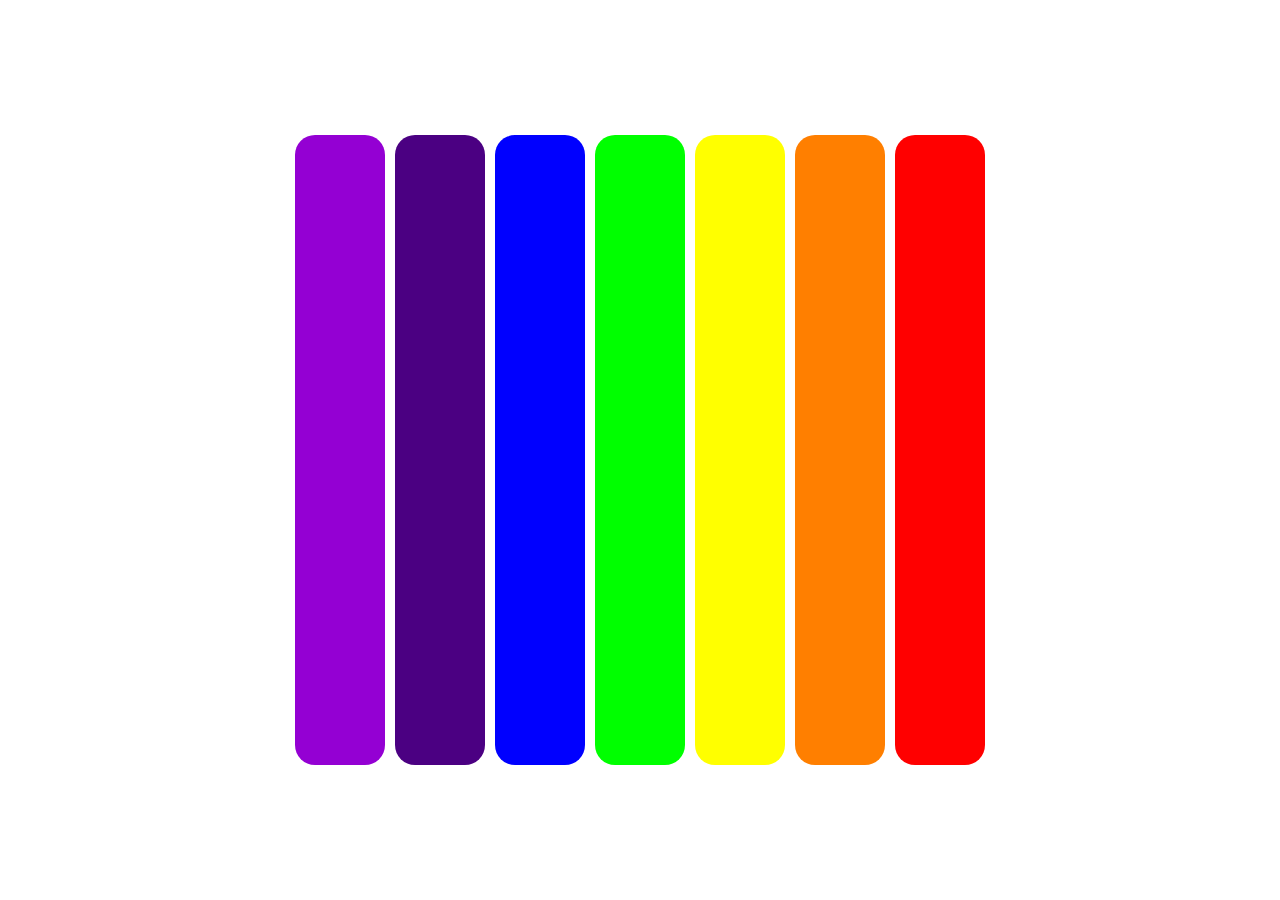
<file: card_Expanding/index.html>
<!DOCTYPE html>
<!--- Test1--->
<html lang="en">
  <head>
    <meta charset="UTF-8" />
    <meta http-equiv="X-UA-Compatible" content="IE=edge" />
    <meta name="viewport" content="width=device-width, initial-scale=1.0" />
    <link rel="stylesheet" href="style.css" />
    <title>Card Expanding Design</title>
  </head>
  <body>
    <section class="parent">
      <div class="card"></div>
      <div class="card"></div>
      <div class="card"></div>
      <div class="card"></div>
      <div class="card"></div>
      <div class="card"></div>
      <div class="card"></div>
    </section>
    <script src="script.js"></script>
  </body>
</html>
</file>
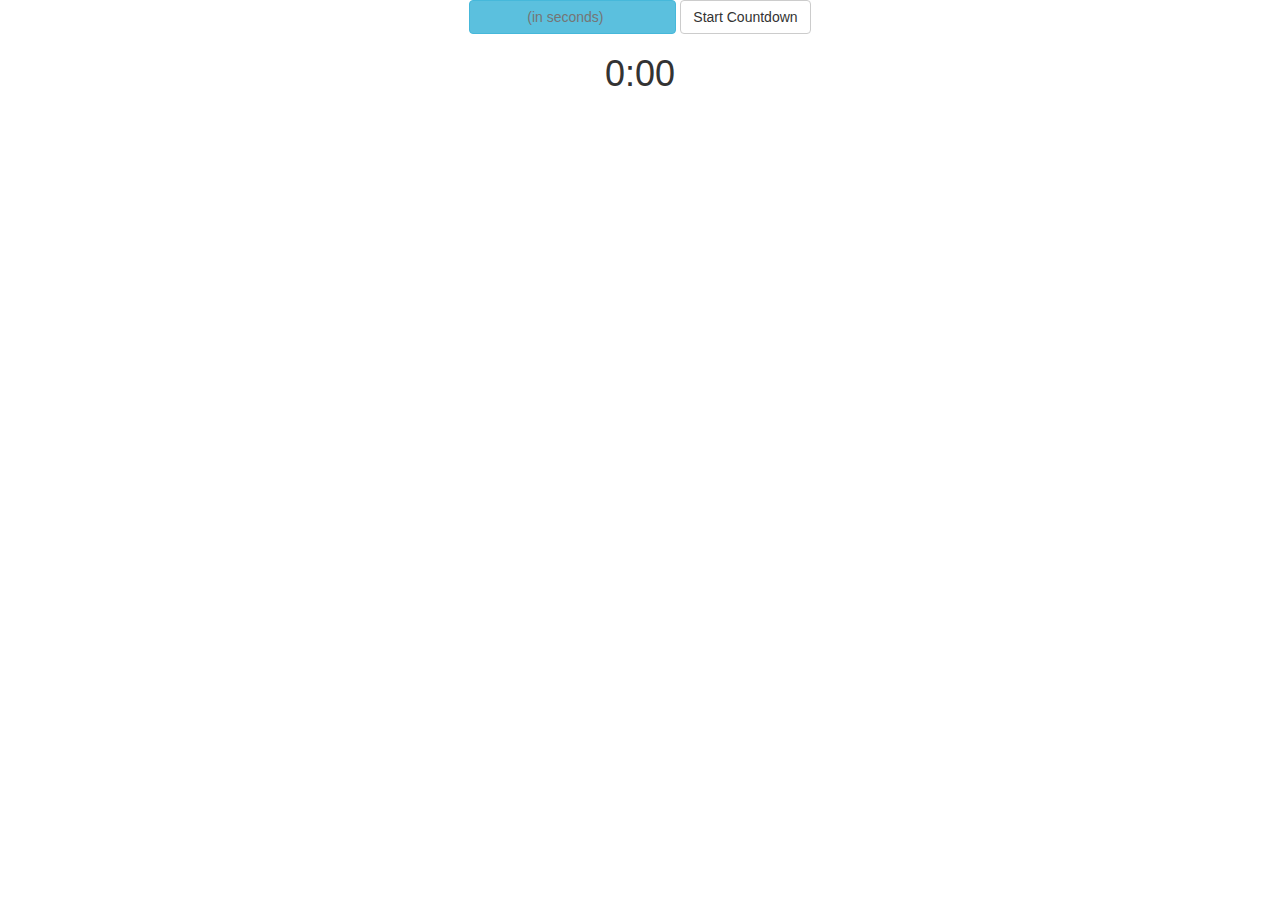
<file: countdown-Timer/index.html>
<!DOCTYPE html>
<html lang="en">
	<head>
		<meta charset="UTF-8" />
		<meta http-equiv="X-UA-Compatible" content="IE=edge" />
		<meta name="viewport" content="width=device-width, initial-scale=1.0" />
		<!-- Latest compiled and minified CSS -->
		<link rel="stylesheet" href="https://cdn.jsdelivr.net/npm/bootstrap@3.3.7/dist/css/bootstrap.min.css" integrity="sha384-BVYiiSIFeK1dGmJRAkycuHAHRg32OmUcww7on3RYdg4Va+PmSTsz/K68vbdEjh4u" crossorigin="anonymous">
		<!-- Latest compiled and minified JavaScript -->
		<script src="https://cdn.jsdelivr.net/npm/bootstrap@3.3.7/dist/js/bootstrap.min.js" integrity="sha384-Tc5IQib027qvyjSMfHjOMaLkfuWVxZxUPnCJA7l2mCWNIpG9mGCD8wGNIcPD7Txa" crossorigin="anonymous"></script>
		<!--<link rel="stylesheet" href="style.css" />-->
		<title>Countdown Timer</title>
	</head>
	<body>
		<div id="container"class="container">
			<div id="inputArea" class="row .col-xs-6 .col-md-4 text-center">
				<input id="minutes" placeholder="(in seconds)" type="number" min="0" class="btn btn-info">
				<input id="start" type="button" value="Start Countdown" class="btn btn-default">
			</div>
			<h1 id="time" class="text-center">0:00</h1>
		</div>
		<script src="script.js"></script>
	</body>
</html>
</file>
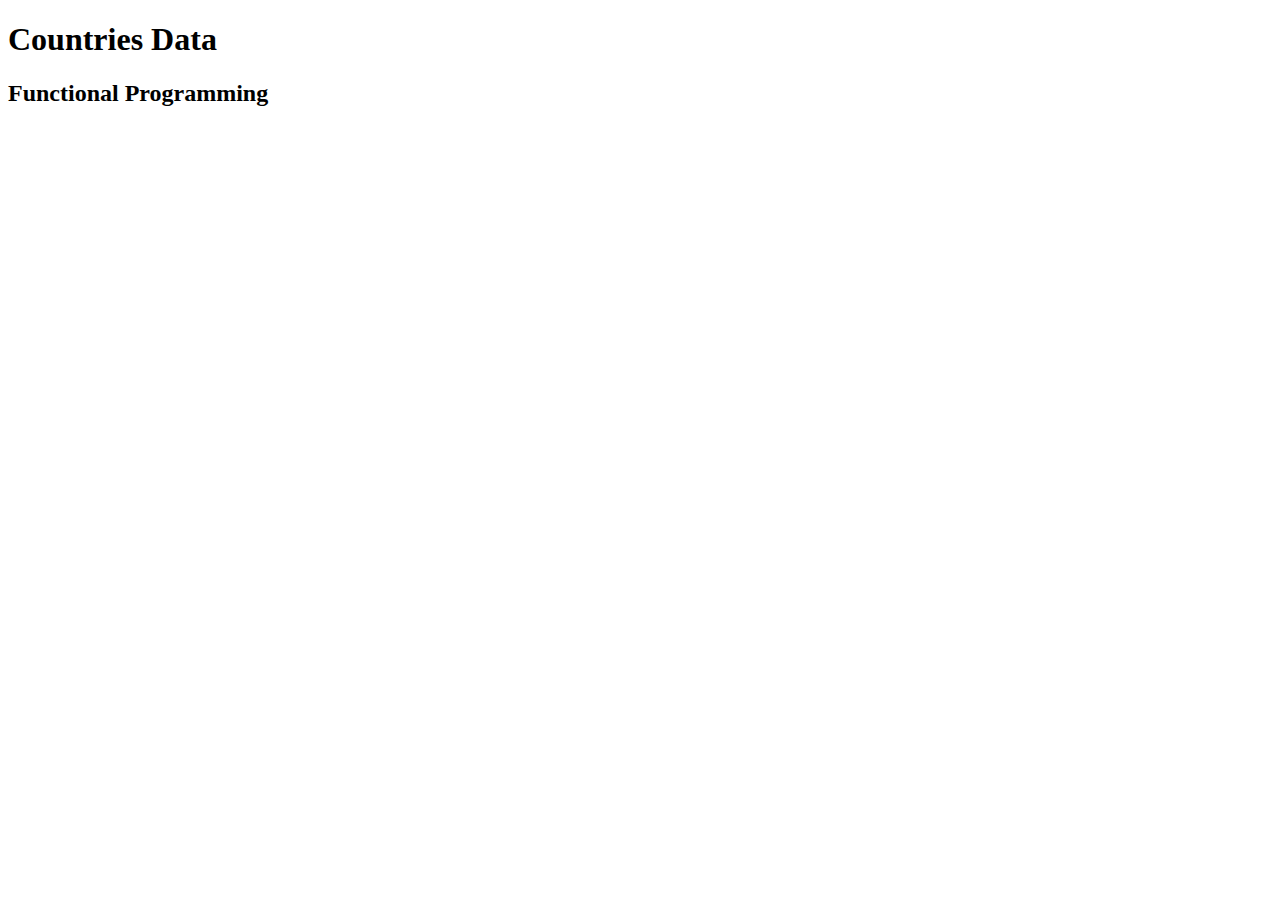
<file: country_Data/index.html>
<!DOCTYPE html>
<html lang="en">

<head>
	<title>JavaScript Projects</title>
</head>

<body>
	<h1>Countries Data</h1>
	<h2>Functional Programming</h2>

	<script src="./countries_data.js"></script>
	<script src="./main.js"></script>

</body>

</html>
</file>
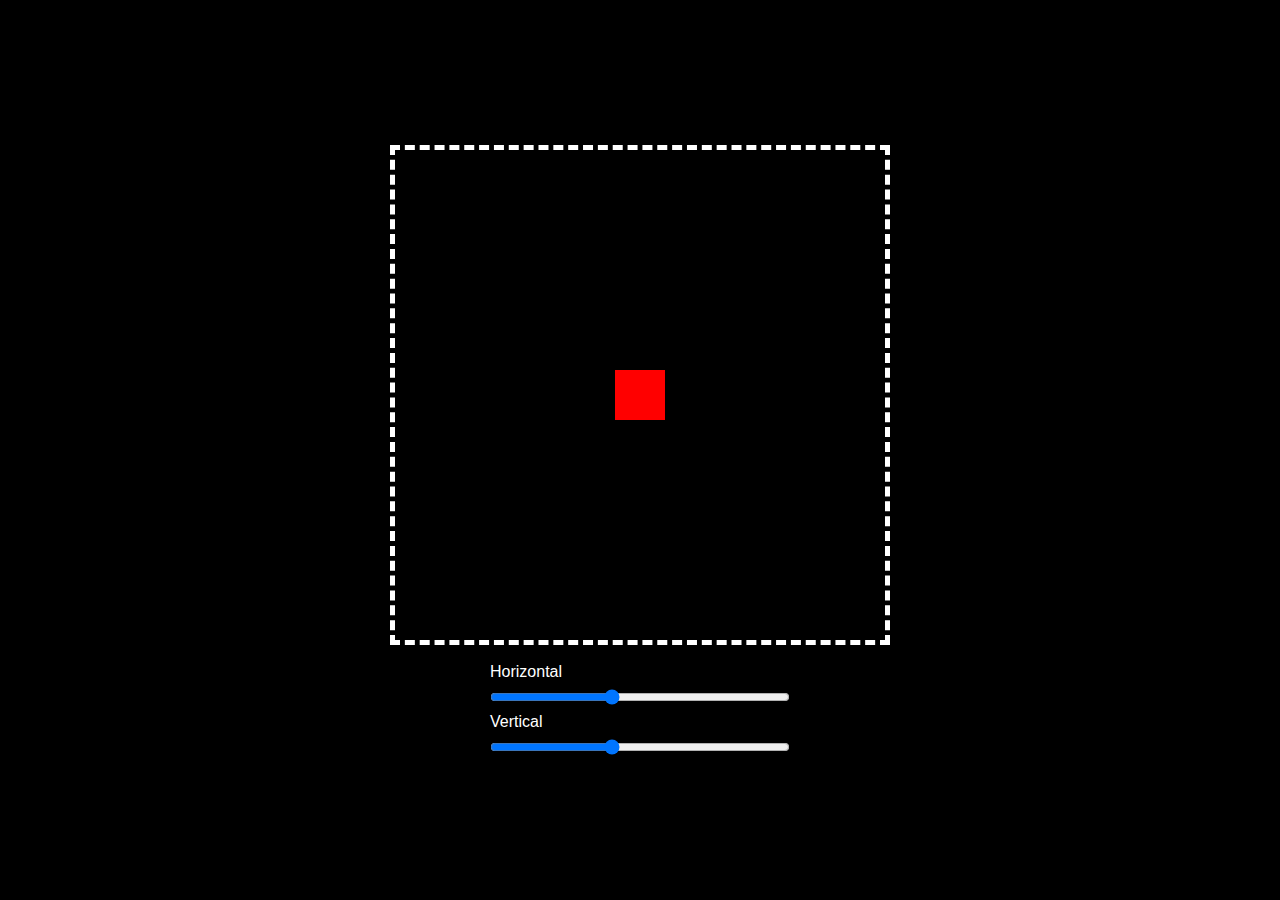
<file: img_Position_Slider/index.html>
<!DOCTYPE html>
<html lang="en">
	<head>
		<meta charset="UTF-8" />
		<meta http-equiv="X-UA-Compatible" content="IE=edge" />
		<meta name="viewport" content="width=device-width, initial-scale=1.0" />
		<link rel="stylesheet" href="style.css" />
		<title>Image Position Slider</title>
	</head>
	<body>
		<div class="parent">
			<div class="image"></div>
		</div>
		<div class="input">
			<label for="x">
				Horizontal
				<input class="horizontal" type="range" min="0" max="100" value="40" />
			</label>
			<label for="y">
				Vertical
				<input class="vertical" type="range" min="0" max="100" value="40" />
			</label>
		</div>
		<script src="script.js"></script>
	</body>
</html>
</file>
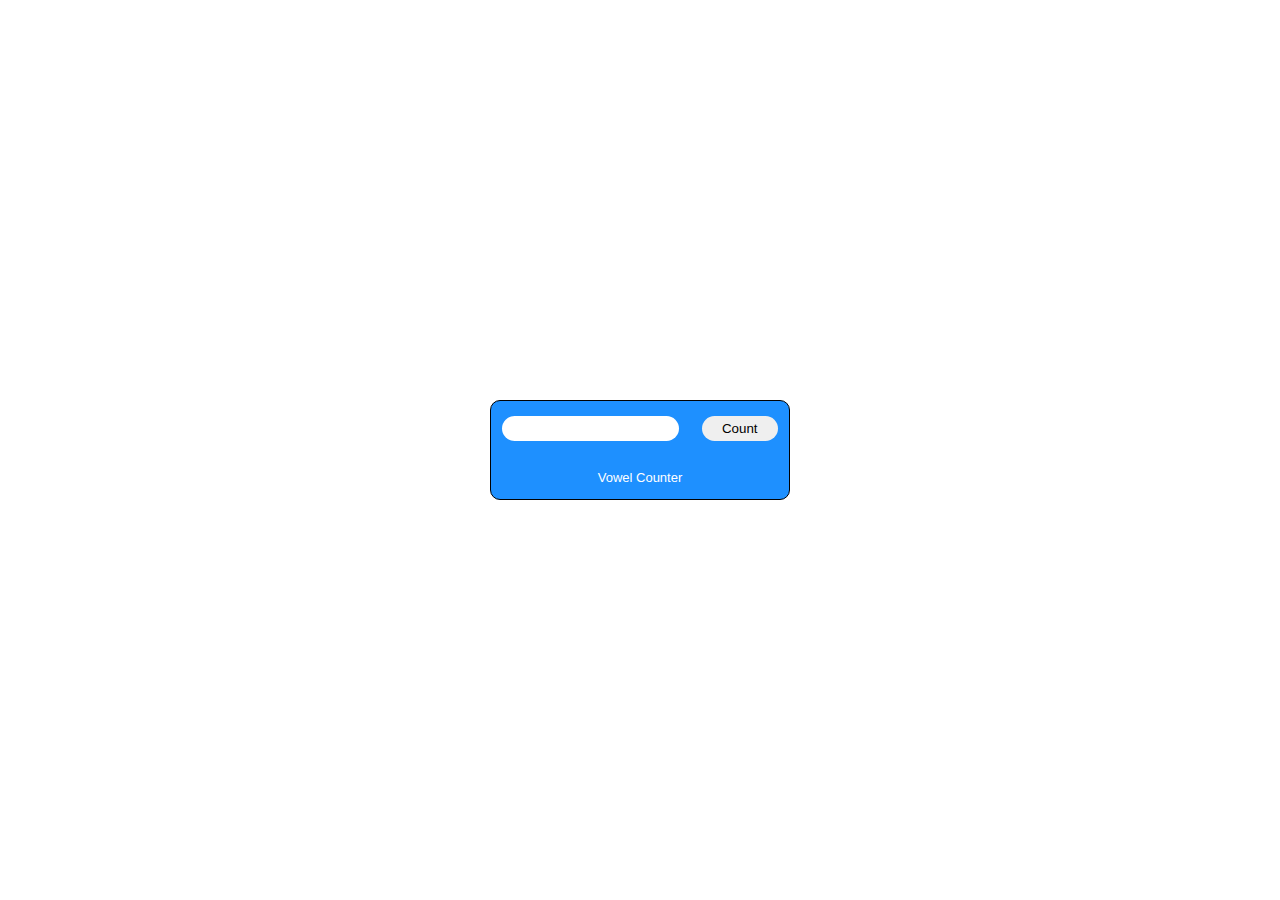
<file: vowel_Counter/index.html>
<!DOCTYPE html>
<html lang="en">
  <head>
    <meta charset="UTF-8" />
    <meta http-equiv="X-UA-Compatible" content="IE=edge" />
    <meta name="viewport" content="width=device-width, initial-scale=1.0" />
    <title>Vowel Count</title>
    <style>
      * {
        margin: 0;
        padding: 0;
        box-sizing: border-box;
      }

      body {
        height: 100vh;
        display: flex;
        align-items: center;
        justify-content: center;
        font-family: sans-serif;
        flex-direction: column;
        gap: 13px;
        /* background: #888; */
      }

      button {
        margin-left: 18px;
        cursor: pointer;
        padding: 5px 20px;
      }
      button,input{
        outline: none;
        border: none;
        border-radius: 200px;
      }

      input{
        padding: 5px 0;
      }
      .result {
        font-size: 13px;
        color: #fff;
      }

      .container {
        background: dodgerblue;
        border: .5px solid #000;
        height: 100px;
        width: 300px;
        display: grid;
        place-items: center;
        border-radius: 10px;
      }
    </style>
  </head>
  <body>
    <div class="container">
      <div class="parent">
        <input type="text" />
        <button>Count</button>
      </div>
      <div class="result">Vowel Counter</div>
    </div>
    <script src="./script.js"></script>
  </body>
</html>
</file>
<file: card_Expanding/style.css>
* {
	margin: 0;
    padding: 0;
    box-sizing: border-box;
}

      body {
        height: 100vh;
        display: flex;
        align-items: center;
        justify-content: center;
        font-family: sans-serif;
      }
      .parent {
        width: 90vw;
        display: flex;
        align-items: center;
        justify-content: center;
        gap: 10px;
      }
      .card {
        height: 70vh;
        width: 10vh;
        border-radius: 20px;
        cursor: pointer;
        transition: all 0.5s ease-in;
      }
      .active {
        width: 60vh;
      }

      div:nth-child(1) {
        background: #9400d3;
      }
      div:nth-child(2) {
        background: #4b0082;
      }
      div:nth-child(3) {
        background: #0000ff;
      }
      div:nth-child(4) {
        background: #00ff00;
      }
      div:nth-child(5) {
        background: #ffff00;
      }
      div:nth-child(6) {
        background: #ff7f00;
      }
      div:nth-child(7) {
        background: #ff0000;
      }
</file>
<file: countdown-Timer/style.css>
body{
	font-family : sans-serif;
	color : #333;
}

#container {
    width: 400px;
    margin: auto;
}

h1#time {
	font-size:150px!important;
	text-align: center;
}

div#inputArea {
    text-align: center;
}
</file>
<file: img_Position_Slider/style.css>
* {
  margin: 0;
  padding: 0;
  box-sizing: border-box;
  color: #fff;
}

body {
  height: 100vh;
  display: flex;
  align-items: center;
  justify-content: center;
  flex-direction: column;
  font-family: sans-serif;
  background: #000;
}

.parent {
  width: 500px;
  height: 500px;
  border: 5px dashed #fff;
  display: flex;
  align-items: center;
  justify-content: center;
  position: relative;
  overflow: hidden;
}

.image {
  position: absolute;
  height: 50px;
  width: 50px;
  background: red;
  cursor: pointer;
}

.input {
  margin-top: 18px;
}
.input,
label {
  display: flex;
  flex-direction: column;
  gap: 8px;
}

input {
  width: 300px;
  cursor: pointer;
}

@media (max-width: 350px) {
  .parent,
  .input{
    padding: 0 20px;
  }
</file>
